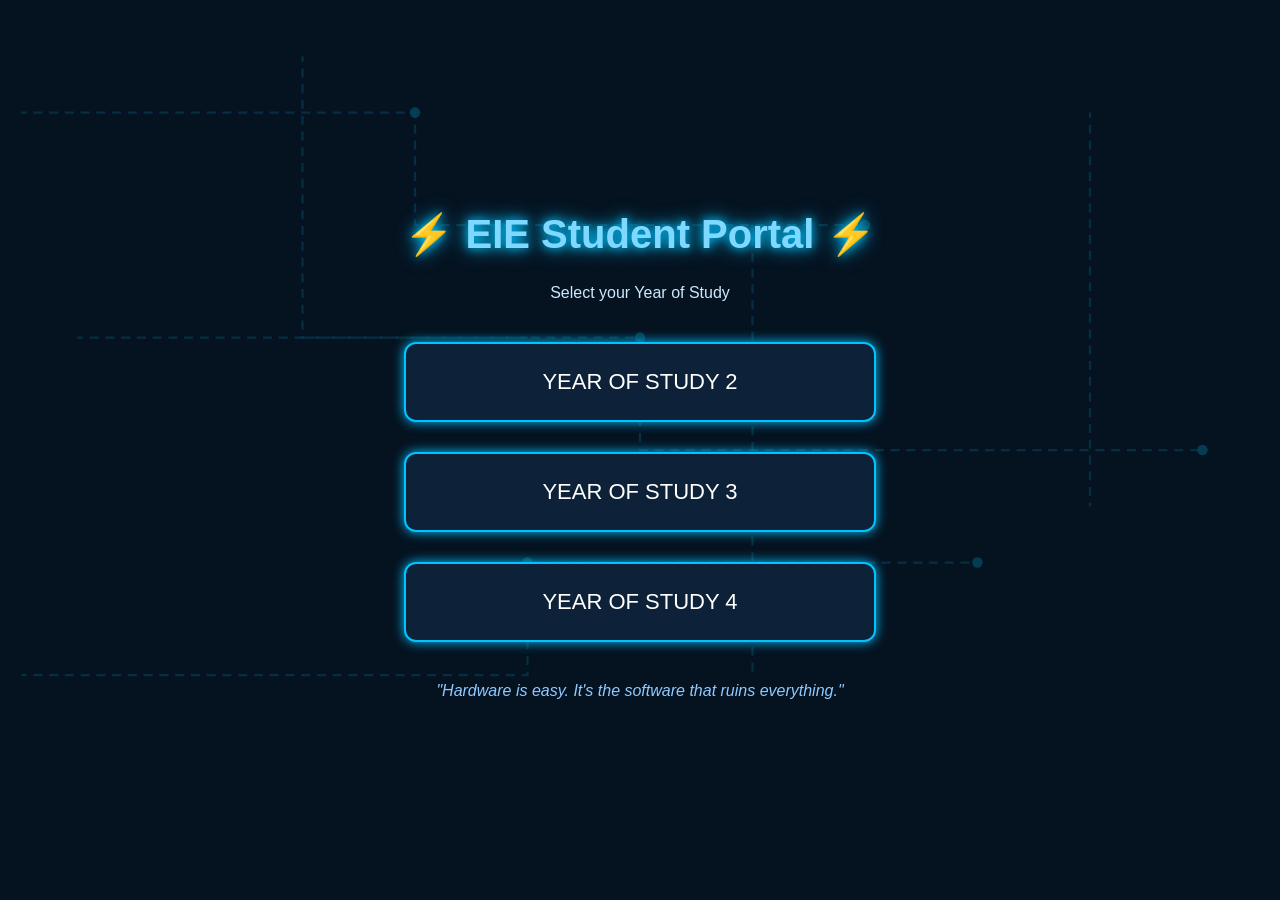
<file: index.html>
<!DOCTYPE html>

<html>

<head>

<title>EIESC Course Feedback Portal</title>

<link rel="stylesheet" href="css/styles.css">

</head>

<body>

<div class="loader"></div>

<div class="background"></div>

<div class="container">

<h1>⚡ EIE Student Portal ⚡</h1>

<p class="subtitle">Select your Year of Study</p>

<div class="year-buttons">

<a href="year2.html" class="year-card">YEAR OF STUDY 2</a>

<a href="year3.html" class="year-card">YEAR OF STUDY 3</a>

<a href="year4.html" class="year-card">YEAR OF STUDY 4</a>

</div>

<p class="joke">
"Hardware is easy. It's the software that ruins everything."
</p>

</div>

<script src="js/animations.js"></script>

<script src="js/loader.js"></script>

</body>

</html>
</file>
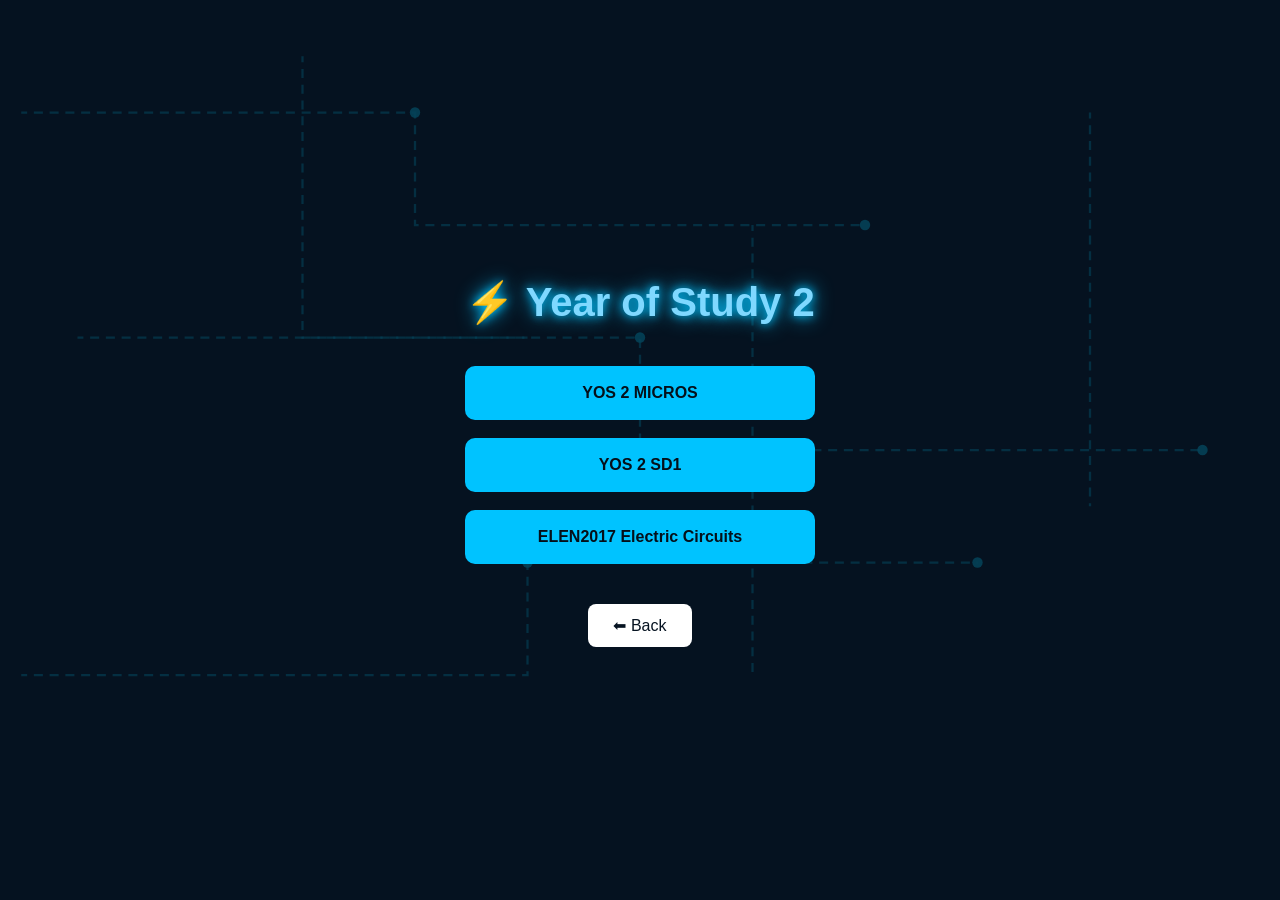
<file: year2.html>
<!DOCTYPE html>

<html>

<head>

<title>Year 2 Modules</title>

<link rel="stylesheet" href="css/styles.css">

</head>

<body>

<div class="background"></div>

<div class="container">

<h1>⚡ Year of Study 2</h1>

<div class="modules">

<a href="https://forms.gle/3A7wqz6qri8Ly1CR6" class="module-btn">
YOS 2 MICROS
</a>

<a href="https://forms.gle/cWWCgX5xnrsC2MuW6" class="module-btn">
YOS 2 SD1
</a>

<a href="https://forms.gle/QASME1L9sCNGC5Ug9" class="module-btn">
ELEN2017 Electric Circuits
</a>

</div>

<a href="index.html" class="back-btn">⬅ Back</a>

</div>

<script src="js/animations.js"></script>

</body>

</html>
</file>
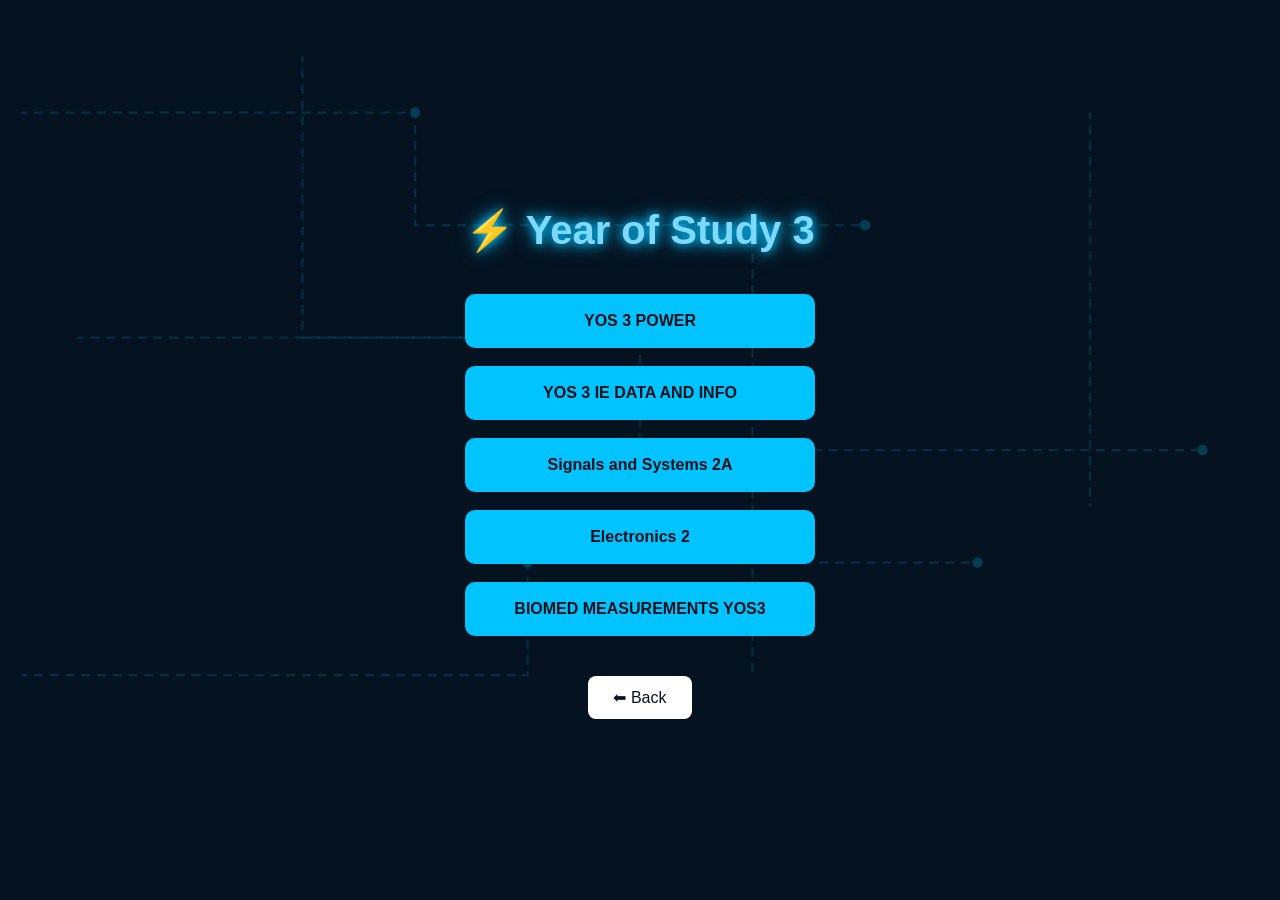
<file: year3.html>
<!DOCTYPE html>

<html>

<head>

<title>Year 3 Modules</title>

<link rel="stylesheet" href="css/styles.css">

</head>

<body>

<div class="background"></div>

<div class="container">

<h1>⚡ Year of Study 3</h1>

<div class="modules">

<a href="https://forms.gle/uY8NuJKKpAerViQy8" class="module-btn">
YOS 3 POWER
</a>

<a href="https://forms.gle/acTwxRhw2X8wnvBV6" class="module-btn">
YOS 3 IE DATA AND INFO
</a>

<a href="https://forms.gle/F64D47vmopTkyXSZA" class="module-btn">
Signals and Systems 2A
</a>

<a href="https://forms.gle/2yuYArzS4BxhYRMv7" class="module-btn">
Electronics 2
</a>

<a href="https://forms.gle/uH79apvu1F3xp8NY7" class="module-btn">
BIOMED MEASUREMENTS YOS3
</a>

</div>

<a href="index.html" class="back-btn">⬅ Back</a>

</div>

<script src="js/animations.js"></script>

</body>

</html>
</file>
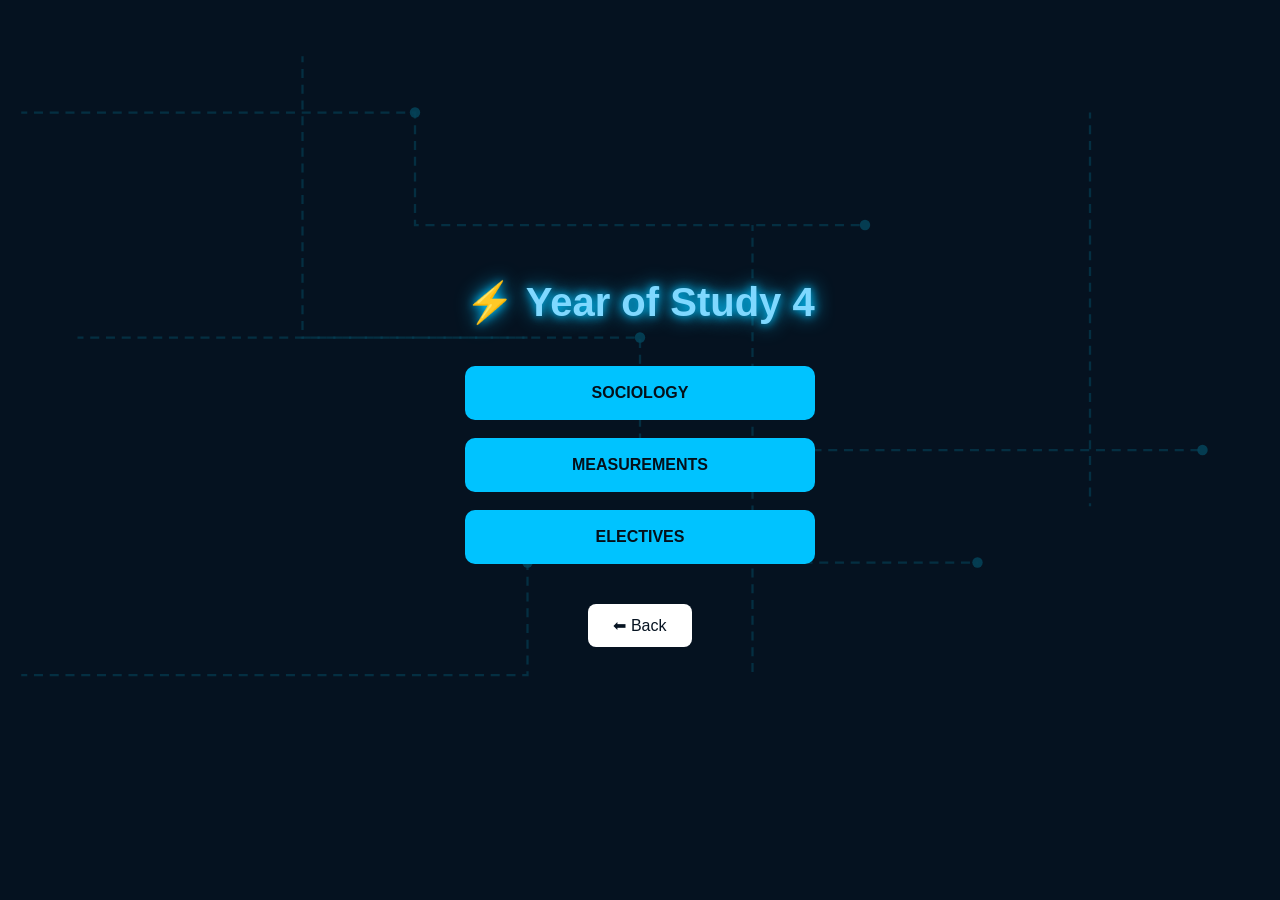
<file: year4.html>
<!DOCTYPE html>

<html>

<head>

<title>Year 4 Modules</title>

<link rel="stylesheet" href="css/styles.css">

</head>

<body>

<div class="background"></div>

<div class="container">

<h1>⚡ Year of Study 4</h1>

<div class="modules">

<a href="https://forms.gle/uSBR2DEahGeEpsMA9" class="module-btn">
SOCIOLOGY
</a>

<a href="https://forms.gle/yg5HxURKFMHMjpHPA" class="module-btn">
MEASUREMENTS
</a>

<a href="https://forms.gle/5TSBvgE8bjx8rQWx5" class="module-btn">
ELECTIVES
</a>

</div>

<a href="index.html" class="back-btn">⬅ Back</a>

</div>

<script src="js/animations.js"></script>

</body>

</html>
</file>
<file: css/styles.css>
body{

margin:0;
font-family:Arial;
background:#061321;
color:white;
overflow-x:hidden;

display:flex;
justify-content:center;
align-items:center;
min-height:100vh;
text-align:center;

}

/* animated background */

.background{

position:fixed;
width:100%;
height:100%;
top:0;
left:0;

background:
url("../assets/circuit.svg") center/cover no-repeat,
#061321;

opacity:0.25;

z-index:-1;

}

@keyframes pulse{

0%{opacity:0.5}
100%{opacity:1}

}

.container{

max-width:650px;

}

/* titles */

h1{

font-size:40px;
color:#7fd8ff;

text-shadow:
0 0 10px #00c3ff,
0 0 20px #00c3ff;

}

/* subtitle */

.subtitle{

margin-bottom:40px;
color:#cde9ff;

}

/* year cards */

.year-buttons{

display:flex;
flex-direction:column;
gap:30px;

}

/* glowing year buttons */

.year-card{

display:block;

padding:25px;

font-size:22px;

background:#0d2238;

border:2px solid #00c3ff;

border-radius:12px;

color:white;
text-decoration:none;

box-shadow:0 0 12px #00c3ff;

transition:0.3s;

}

.year-card:hover{

transform:scale(1.08);

box-shadow:
0 0 15px #00c3ff,
0 0 35px #00c3ff,
0 0 60px #00c3ff;

}

/* modules */

.modules{

display:flex;
flex-direction:column;
gap:18px;
margin-top:40px;

}

/* module buttons */

.module-btn{

padding:18px;

background:#00c3ff;

border-radius:10px;

text-decoration:none;

color:#05101a;

font-weight:bold;

transition:0.25s;

}

.module-btn:hover{

transform:scale(1.07);

background:#7fd8ff;

}

/* back button */

.back-btn{

display:inline-block;

margin-top:40px;

padding:12px 25px;

background:white;

color:#061321;

border-radius:8px;

text-decoration:none;

}

/* joke */

.joke{

margin-top:40px;
font-style:italic;
color:#8fcaff;

}

/* loader animation */

.loader{

position:fixed;
width:100%;
height:100%;
background:#061321;

top:0;
left:0;

display:flex;
align-items:center;
justify-content:center;

z-index:999;

}

.loader:after{

content:"⚡";

font-size:40px;

animation:spin 1s infinite linear;

}

@keyframes spin{

0%{transform:rotate(0deg)}
100%{transform:rotate(360deg)}

}
</file>
